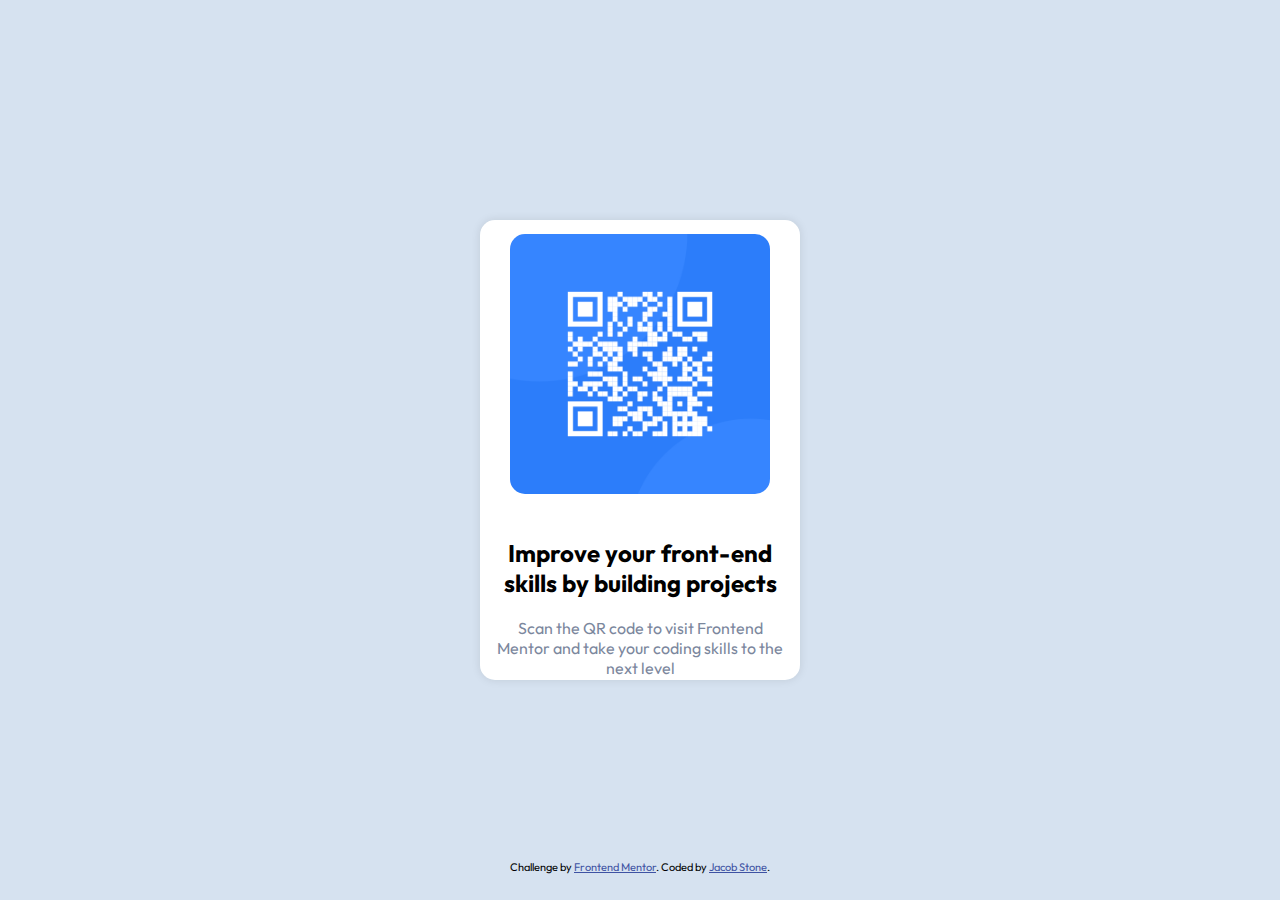
<file: index.html>
<!DOCTYPE html>
<html lang="en">
<head>
  <meta charset="UTF-8">
  <meta name="viewport" content="width=device-width, initial-scale=1.0"> <!-- displays site properly based on user's device -->
  <link rel="preconnect" href="https://fonts.googleapis.com">
  <link rel="preconnect" href="https://fonts.gstatic.com" crossorigin>
  <link href="https://fonts.googleapis.com/css2?family=Outfit:wght@100..900&display=swap" rel="stylesheet">
  <link rel="icon" type="image/png" sizes="32x32" href="./images/favicon-32x32.png">
  <link rel="stylesheet" href="styles.css">

  <title>Frontend Mentor | QR code component</title>
</head>
<body>
  <div class="qr-container">
    <div class="qr-img">
      <img src="images/image-qr-code.png" alt="a qr code for frontendmentor.io">
    </div>
    <div class="qr-text">
      <h2>Improve your front-end skills by building projects</h2>
      <p>Scan the QR code to visit Frontend Mentor and take your coding skills to the next level</p>
    </div>
  </div>

  </div>
  <div class="attribution">
    Challenge by <a href="https://www.frontendmentor.io?ref=challenge" target="_blank">Frontend Mentor</a>. 
    Coded by <a href="https://github.com/jacob-stone9554">Jacob Stone</a>.
  </div>
</body>
</html>
</file>
<file: styles.css>
/*
Author: Jacob Stone
CSS file for QR component frontend.io challenge
*/

/*Reset Styles*/
body, main, header, a {
    margin: 0;
    padding: 0;
    border: 0;
}

/*main area*/
body {
    background-color: hsl(212, 45%, 89%);
    font-family: "Outfit", sans-serif;
    font-optical-sizing: auto;
    font-style: normal;
    margin: 0;
    display: flex;
    justify-content: center;
    align-items: center;
}

/*attribution*/
.attribution {
    font-size: 11px;
    text-align: center;
    position: absolute;
    bottom: 0%;
    width: 100%;
    height: 2.5rem;
}

/*attribution links*/
.attribution a {
    color: hsl(228, 45%, 44%);
}

/*parent flex container that will hold the image and the text*/
.qr-container {
    height: 50%;
    width: 20%;
    background-color: hsl(0, 0%, 100%);
    position: absolute;
    top: 0;
    bottom: 0;
    left: 0;
    right: 0;
    margin: auto;
    display: flex;
    flex-direction: column;
    justify-content: space-between;
    border-radius: 15px;
    overflow: hidden;
    box-shadow: 0 0 10px rgba(0, 0, 0, 0.1);
}

/*image container*/
.qr-img {
    flex: 1;
    display: flex;
    justify-content: center;
    align-items: center;
}

.qr-img img {
    max-width: 90%;
    max-height: 90%;
    align-items: center;
    border-radius: 15px;
}

/*text container*/
.qr-text {
    padding: 10px;
    text-align: center;
}

.qr-text p {
    color: hsl(220, 15%, 55%);
}

/*for viewports 375px or less*/
@media (max-width: 393px) {
    .qr-container {
        width: 90%;
        height: 75%;
    }
}

/*for viewports up to 1440px*/
@media (min-width: 394px) and (max-width: 2560px) {
    .qr-container {
        width: 20%;
        max-width: none;
        min-width: 320px;
        min-height: 460px;
    }
}
</file>
